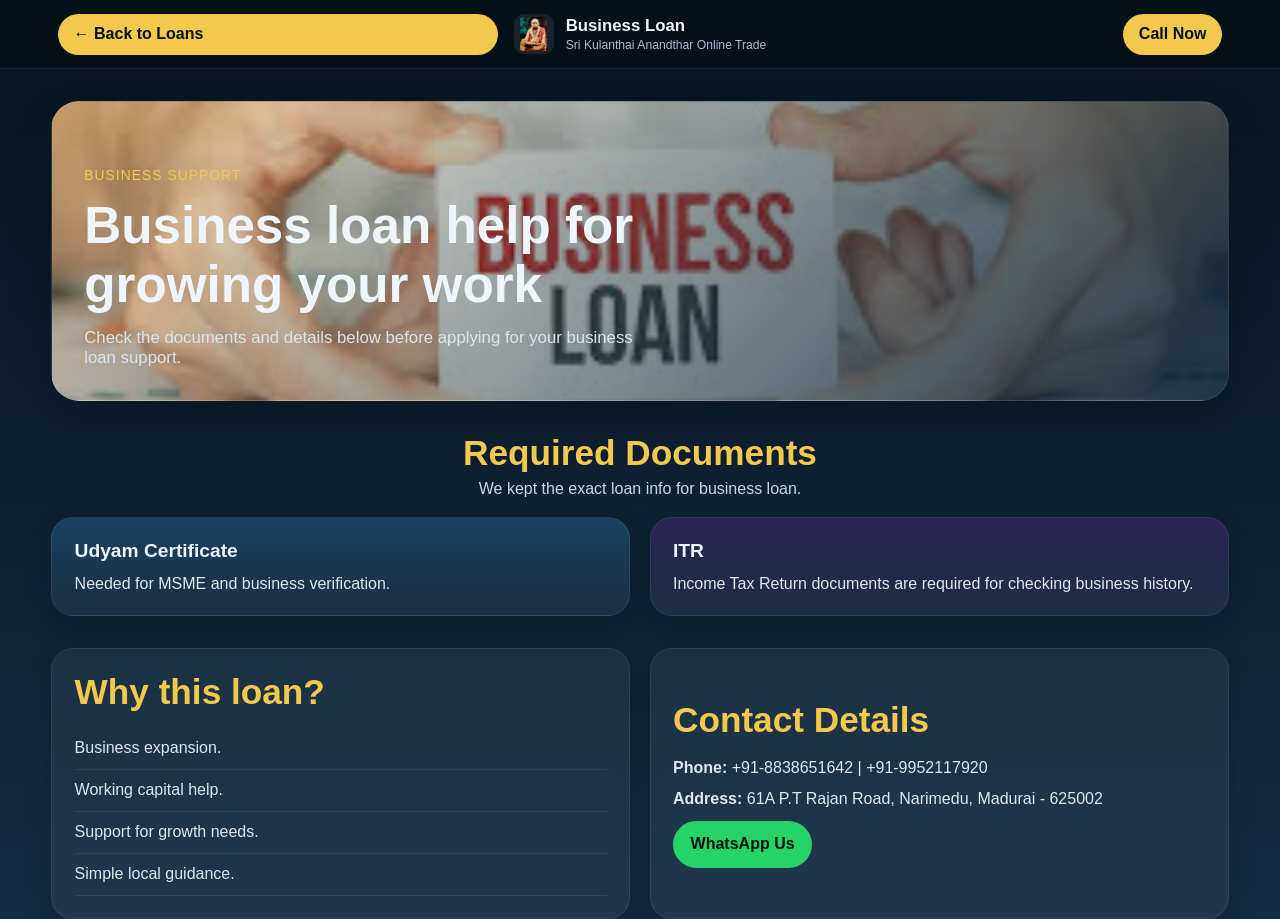
<file: business-loan.html>
<!DOCTYPE html>
<html lang="en">
<head>
  <meta charset="UTF-8" />
  <meta name="viewport" content="width=device-width, initial-scale=1.0" />
  <title>Business Loan - Sri Kulanthai Anandthar Online Trade</title>
  <link rel="stylesheet" href="business-loan.css" />
</head>
<body>
  <header class="page-header">
    <a class="home-link" href="loans.html">← Back to Loans</a>
    <div class="header-title">
      <img src="kulandai_ananda0.png" alt="Logo" class="page-logo" />
      <div>
        <h1>Business Loan</h1>
        <p>Sri Kulanthai Anandthar Online Trade</p>
      </div>
    </div>
    <a class="call-link" href="tel:+918838651642">Call Now</a>
  </header>

  <main>
    <section class="hero-section">
      <div class="hero-content">
        <span class="tag">Business support</span>
        <h2>Business loan help for growing your work</h2>
        <p>Check the documents and details below before applying for your business loan support.</p>
      </div>
    </section>

    <section class="doc-section">
      <div class="section-title">
        <h2>Required Documents</h2>
        <p>We kept the exact loan info for business loan.</p>
      </div>

      <div class="doc-grid">
        <article class="doc-card primary-card">
          <h3>Udyam Certificate</h3>
          <p>Needed for MSME and business verification.</p>
        </article>

        <article class="doc-card secondary-card">
          <h3>ITR</h3>
          <p>Income Tax Return documents are required for checking business history.</p>
        </article>
      </div>
    </section>

    <section class="benefit-section">
      <div class="benefit-box">
        <h2>Why this loan?</h2>
        <ul>
          <li>Business expansion.</li>
          <li>Working capital help.</li>
          <li>Support for growth needs.</li>
          <li>Simple local guidance.</li>
        </ul>
      </div>
      <div class="benefit-box contact-box">
        <h2>Contact Details</h2>
        <p><strong>Phone:</strong> +91-8838651642 | +91-9952117920</p>
        <p><strong>Address:</strong> 61A P.T Rajan Road, Narimedu, Madurai - 625002</p>
        <a class="whatsapp-btn" href="https://wa.me/919952117920?text=Hi%20I%20want%20business%20loan%20details" target="_blank" rel="noopener">WhatsApp Us</a>
      </div>
    </section>
  </main>
</body>
</html>
</file>
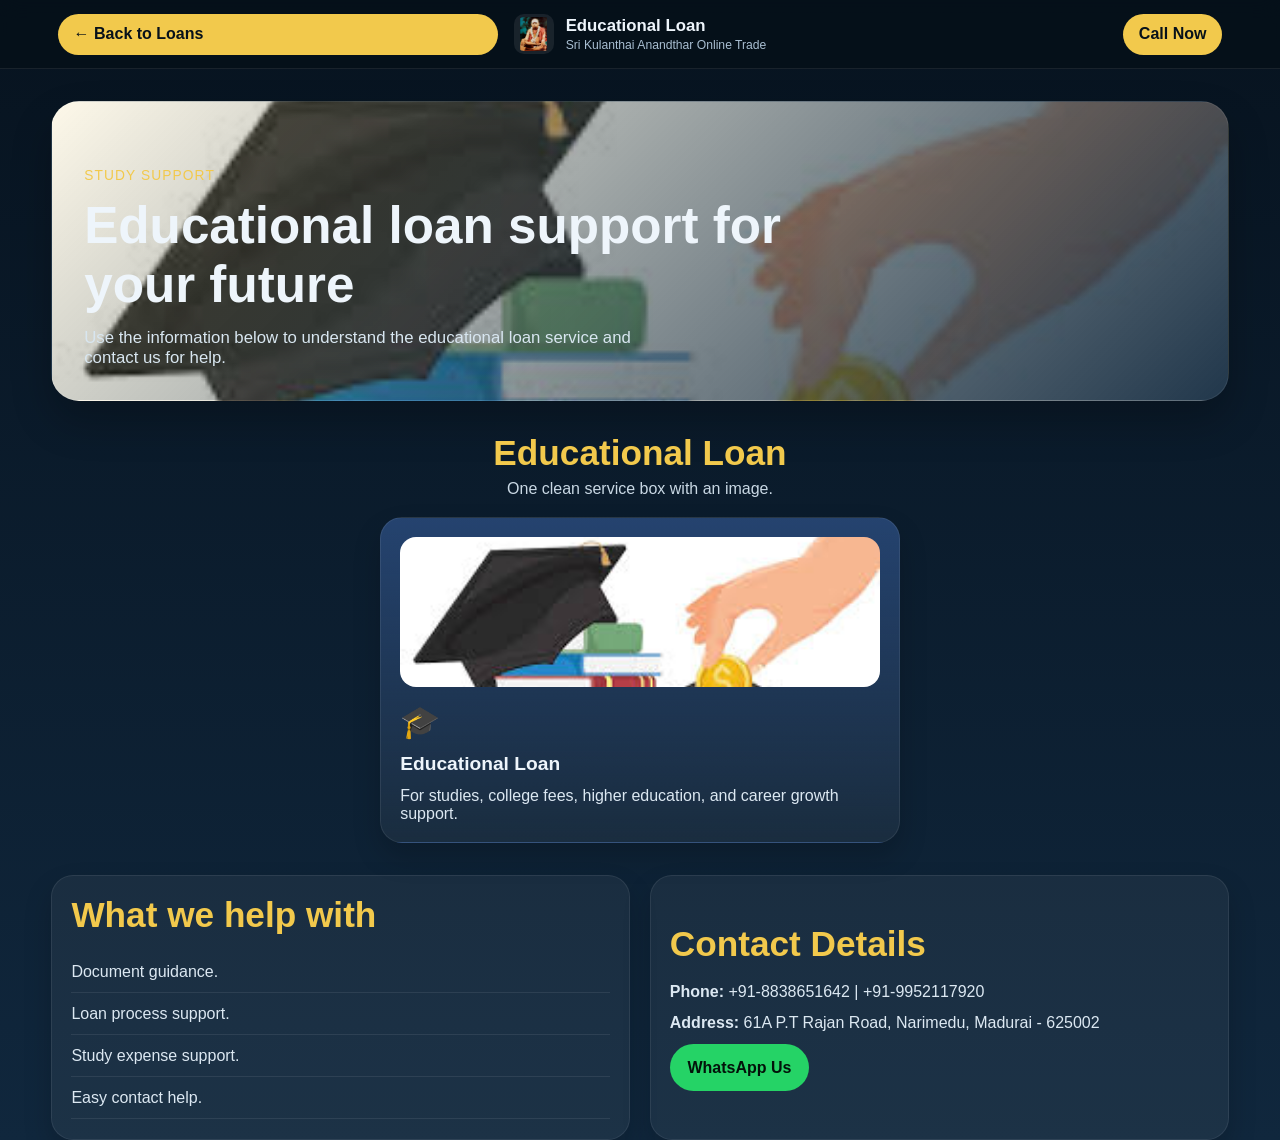
<file: educational-loan.html>
<!DOCTYPE html>
<html lang="en">
<head>
  <meta charset="UTF-8" />
  <meta name="viewport" content="width=device-width, initial-scale=1.0" />
  <title>Educational Loan - Sri Kulanthai Anandthar Online Trade</title>
  <link rel="stylesheet" href="educational-loan.css" />
</head>
<body>
  <header class="page-header">
    <a class="home-link" href="loans.html">← Back to Loans</a>
    <div class="header-title">
      <img src="kulandai_ananda0.png" alt="Logo" class="page-logo" />
      <div>
        <h1>Educational Loan</h1>
        <p>Sri Kulanthai Anandthar Online Trade</p>
      </div>
    </div>
    <a class="call-link" href="tel:+918838651642">Call Now</a>
  </header>

  <main>
    <section class="hero-section">
      <div class="hero-content">
        <span class="tag">Study support</span>
        <h2>Educational loan support for your future</h2>
        <p>Use the information below to understand the educational loan service and contact us for help.</p>
      </div>
    </section>

    <section class="service-section">
      <div class="section-title">
        <h2>Educational Loan</h2>
        <p>One clean service box with an image.</p>
      </div>

      <div class="service-grid single-grid">
        <article class="service-card edu-card">
          <div class="tile-image"><img src="educational-loan.jpg" alt="Educational Loan"></div>
          <div class="icon">🎓</div>
          <h3>Educational Loan</h3>
          <p>For studies, college fees, higher education, and career growth support.</p>
        </article>
      </div>
    </section>

    <section class="info-section">
      <div class="info-box">
        <h2>What we help with</h2>
        <ul>
          <li>Document guidance.</li>
          <li>Loan process support.</li>
          <li>Study expense support.</li>
          <li>Easy contact help.</li>
        </ul>
      </div>

      <div class="info-box contact-box">
        <h2>Contact Details</h2>
        <p><strong>Phone:</strong> +91-8838651642 | +91-9952117920</p>
        <p><strong>Address:</strong> 61A P.T Rajan Road, Narimedu, Madurai - 625002</p>
        <a class="whatsapp-btn" href="https://wa.me/919952117920?text=Hi%20I%20want%20educational%20loan%20details" target="_blank" rel="noopener">WhatsApp Us</a>
      </div>
    </section>
  </main>
</body>
</html>
</file>
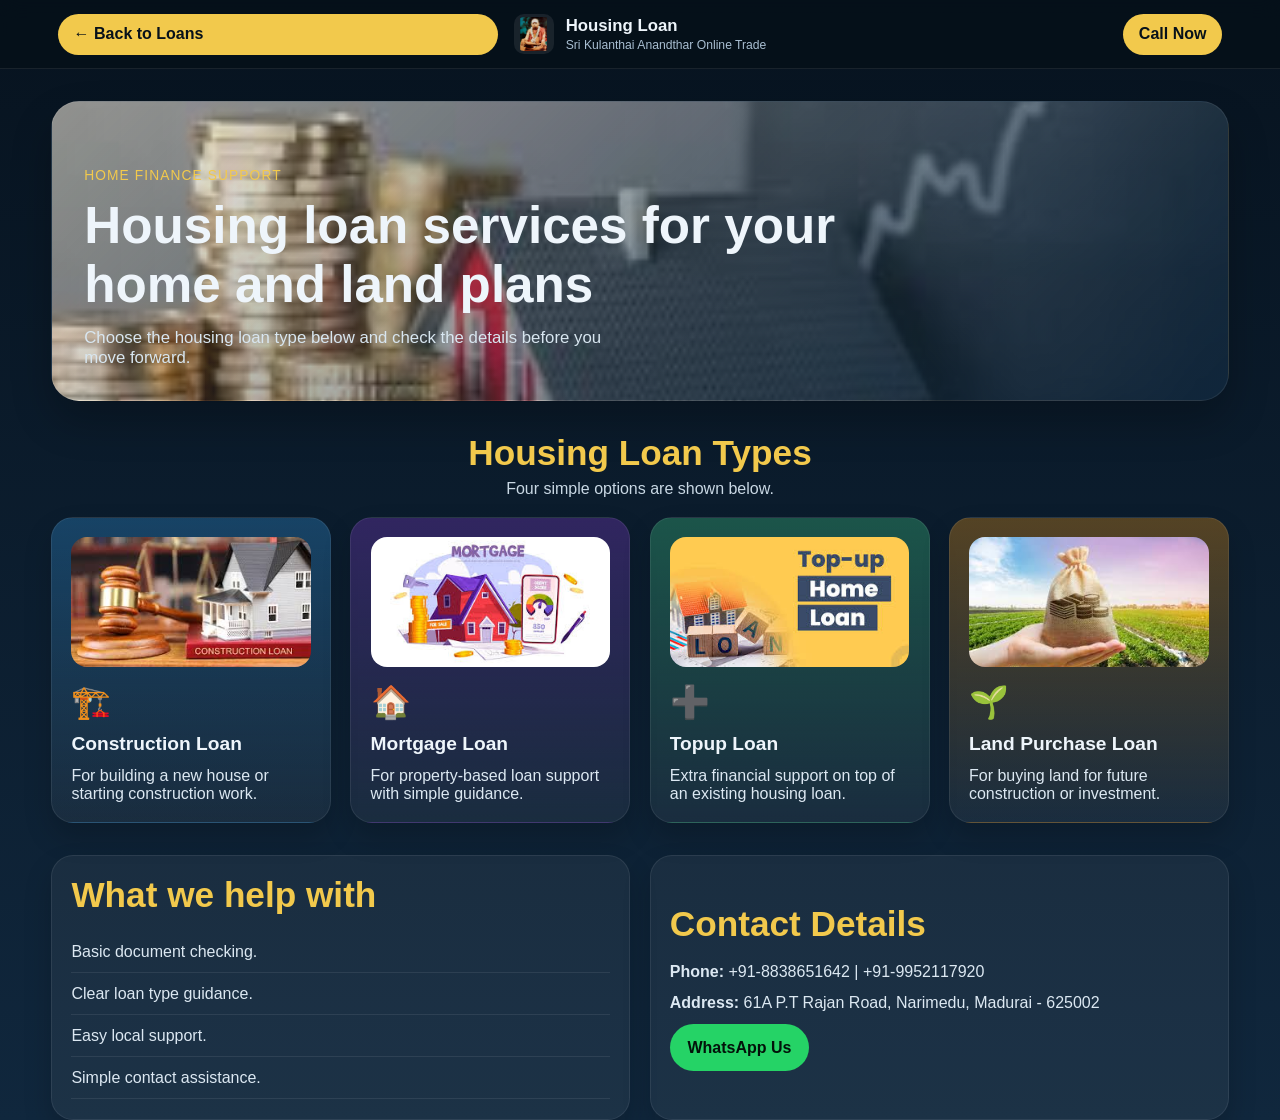
<file: housing-loan.html>
<!DOCTYPE html>
<html lang="en">
<head>
  <meta charset="UTF-8" />
  <meta name="viewport" content="width=device-width, initial-scale=1.0" />
  <title>Housing Loan - Sri Kulanthai Anandthar Online Trade</title>
  <link rel="stylesheet" href="housing-loan.css" />
</head>
<body>
  <header class="page-header">
    <a class="home-link" href="loans.html">← Back to Loans</a>
    <div class="header-title">
      <img src="kulandai_ananda0.png" alt="Logo" class="page-logo" />
      <div>
        <h1>Housing Loan</h1>
        <p>Sri Kulanthai Anandthar Online Trade</p>
      </div>
    </div>
    <a class="call-link" href="tel:+918838651642">Call Now</a>
  </header>

  <main>
    <section class="hero-section">
      <div class="hero-content">
        <span class="tag">Home finance support</span>
        <h2>Housing loan services for your home and land plans</h2>
        <p>Choose the housing loan type below and check the details before you move forward.</p>
      </div>
    </section>

    <section class="service-section">
      <div class="section-title">
        <h2>Housing Loan Types</h2>
        <p>Four simple options are shown below.</p>
      </div>

      <div class="service-grid">
        <article class="service-card construction-card">
          <div class="tile-image"><img src="construction.jpg" alt="Construction Loan"></div>
          <div class="icon">🏗️</div>
          <h3>Construction Loan</h3>
          <p>For building a new house or starting construction work.</p>
        </article>

        <article class="service-card mortgage-card">
          <div class="tile-image"><img src="mortgage.jpg" alt="Mortgage Loan"></div>
          <div class="icon">🏠</div>
          <h3>Mortgage Loan</h3>
          <p>For property-based loan support with simple guidance.</p>
        </article>

        <article class="service-card topup-card">
          <div class="tile-image"><img src="topup.jpg" alt="Topup Loan"></div>
          <div class="icon">➕</div>
          <h3>Topup Loan</h3>
          <p>Extra financial support on top of an existing housing loan.</p>
        </article>

        <article class="service-card land-card">
          <div class="tile-image"><img src="land-purchase.jpg" alt="Land Purchase Loan"></div>
          <div class="icon">🌱</div>
          <h3>Land Purchase Loan</h3>
          <p>For buying land for future construction or investment.</p>
        </article>
      </div>
    </section>

    <section class="info-section">
      <div class="info-box">
        <h2>What we help with</h2>
        <ul>
          <li>Basic document checking.</li>
          <li>Clear loan type guidance.</li>
          <li>Easy local support.</li>
          <li>Simple contact assistance.</li>
        </ul>
      </div>

      <div class="info-box contact-box">
        <h2>Contact Details</h2>
        <p><strong>Phone:</strong> +91-8838651642 | +91-9952117920</p>
        <p><strong>Address:</strong> 61A P.T Rajan Road, Narimedu, Madurai - 625002</p>
        <a class="whatsapp-btn" href="https://wa.me/919952117920?text=Hi%20I%20want%20housing%20loan%20details" target="_blank" rel="noopener">WhatsApp Us</a>
      </div>
    </section>
  </main>
</body>
</html>
</file>
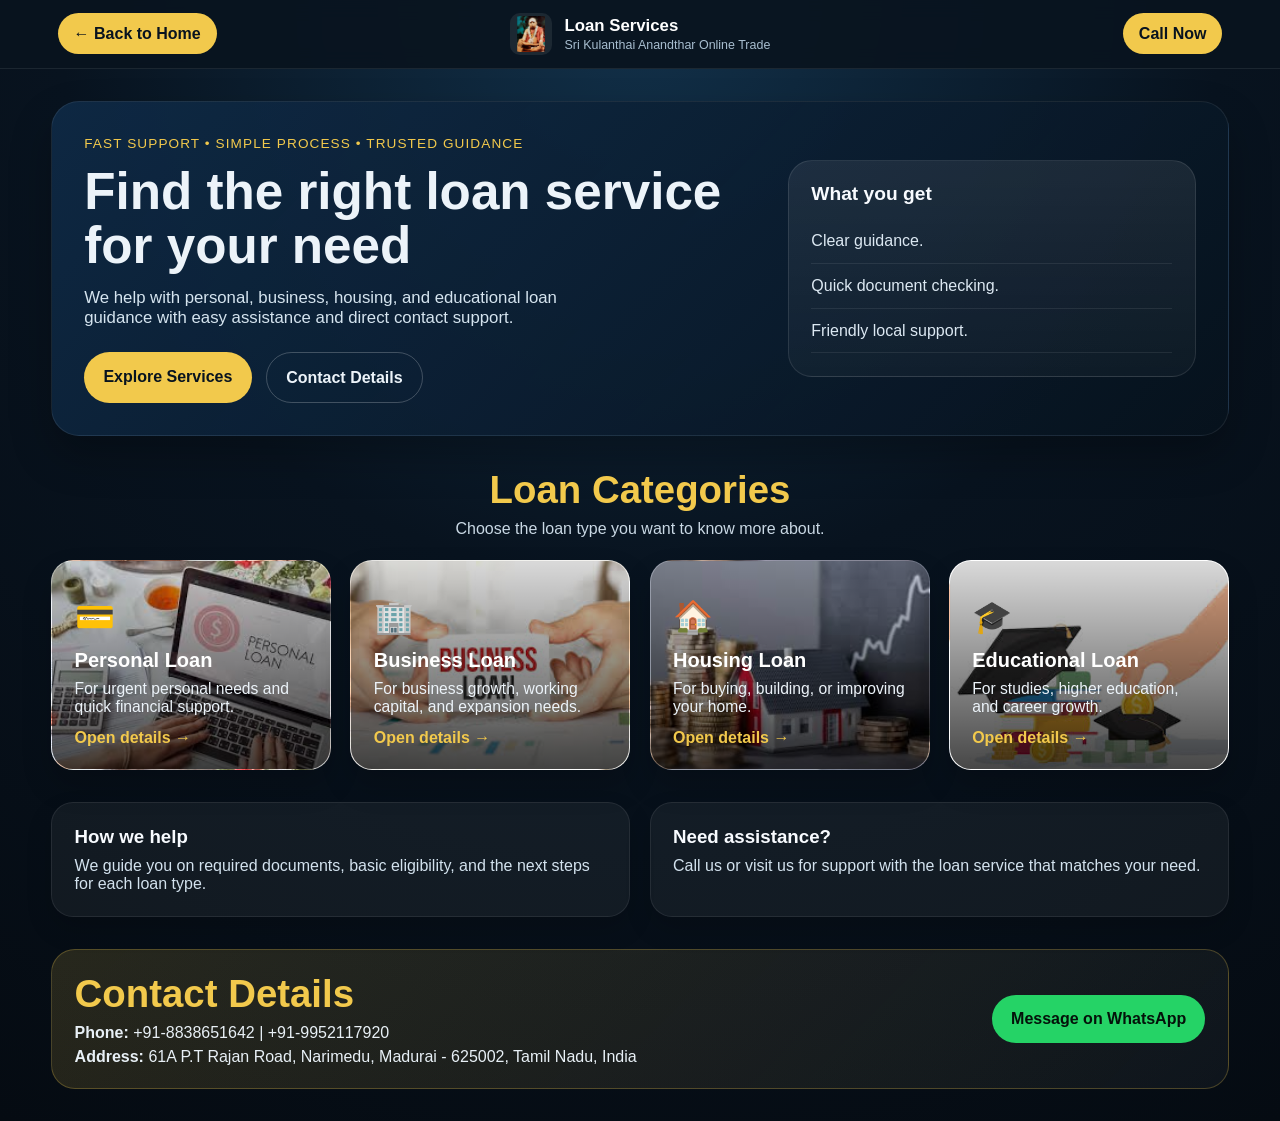
<file: loans.html>
<!DOCTYPE html>
<html lang="en">
<head>
  <meta charset="UTF-8" />
  <meta name="viewport" content="width=device-width, initial-scale=1.0" />
  <title>Loan Services - Sri Kulanthai Anandthar Online Trade</title>
  <link rel="stylesheet" href="loans.css" />
</head>
<body>
  <header class="loan-topbar">
    <a class="back-link" href="index.html">← Back to Home</a>
    <div class="brand-block">
      <img src="kulandai_ananda0.png" alt="Logo" class="brand-logo" />
      <div>
        <h1>Loan Services</h1>
        <p>Sri Kulanthai Anandthar Online Trade</p>
      </div>
    </div>
    <a class="call-btn" href="tel:+918838651642">Call Now</a>
  </header>

  <main>
    <section class="hero-panel">
      <div class="hero-text">
        <span class="eyebrow">Fast support • Simple process • Trusted guidance</span>
        <h2>Find the right loan service for your need</h2>
        <p>We help with personal, business, housing, and educational loan guidance with easy assistance and direct contact support.</p>
        <div class="hero-actions">
          <a href="#services" class="primary-action">Explore Services</a>
          <a href="#contact" class="secondary-action">Contact Details</a>
        </div>
      </div>
      <div class="hero-card">
        <h3>What you get</h3>
        <ul>
          <li>Clear guidance.</li>
          <li>Quick document checking.</li>
          <li>Friendly local support.</li>
        </ul>
      </div>
    </section>

    <section id="services" class="services-wrap">
      <div class="section-head">
        <h2>Loan Categories</h2>
        <p>Choose the loan type you want to know more about.</p>
      </div>

      <div class="loan-grid">
        <a href="personal-loan.html" class="loan-tile personal">
          <div class="tile-icon">💳</div>
          <h3>Personal Loan</h3>
          <p>For urgent personal needs and quick financial support.</p>
          <span>Open details →</span>
        </a>

        <a href="business-loan.html" class="loan-tile business">
          <div class="tile-icon">🏢</div>
          <h3>Business Loan</h3>
          <p>For business growth, working capital, and expansion needs.</p>
          <span>Open details →</span>
        </a>

        <a href="housing-loan.html" class="loan-tile housing">
          <div class="tile-icon">🏠</div>
          <h3>Housing Loan</h3>
          <p>For buying, building, or improving your home.</p>
          <span>Open details →</span>
        </a>

        <a href="educational-loan.html" class="loan-tile education">
          <div class="tile-icon">🎓</div>
          <h3>Educational Loan</h3>
          <p>For studies, higher education, and career growth.</p>
          <span>Open details →</span>
        </a>
      </div>
    </section>

    <section class="info-panel">
      <div class="info-box">
        <h3>How we help</h3>
        <p>We guide you on required documents, basic eligibility, and the next steps for each loan type.</p>
      </div>
      <div class="info-box">
        <h3>Need assistance?</h3>
        <p>Call us or visit us for support with the loan service that matches your need.</p>
      </div>
    </section>

    <section id="contact" class="contact-panel">
      <div>
        <h2>Contact Details</h2>
        <p><strong>Phone:</strong> +91-8838651642 | +91-9952117920</p>
        <p><strong>Address:</strong> 61A P.T Rajan Road, Narimedu, Madurai - 625002, Tamil Nadu, India</p>
      </div>
      <a class="whatsapp-btn" href="https://wa.me/919952117920?text=Hi%20I%20want%20loan%20services%20details" target="_blank" rel="noopener">Message on WhatsApp</a>
    </section>
  </main>
</body>
</html>
</file>
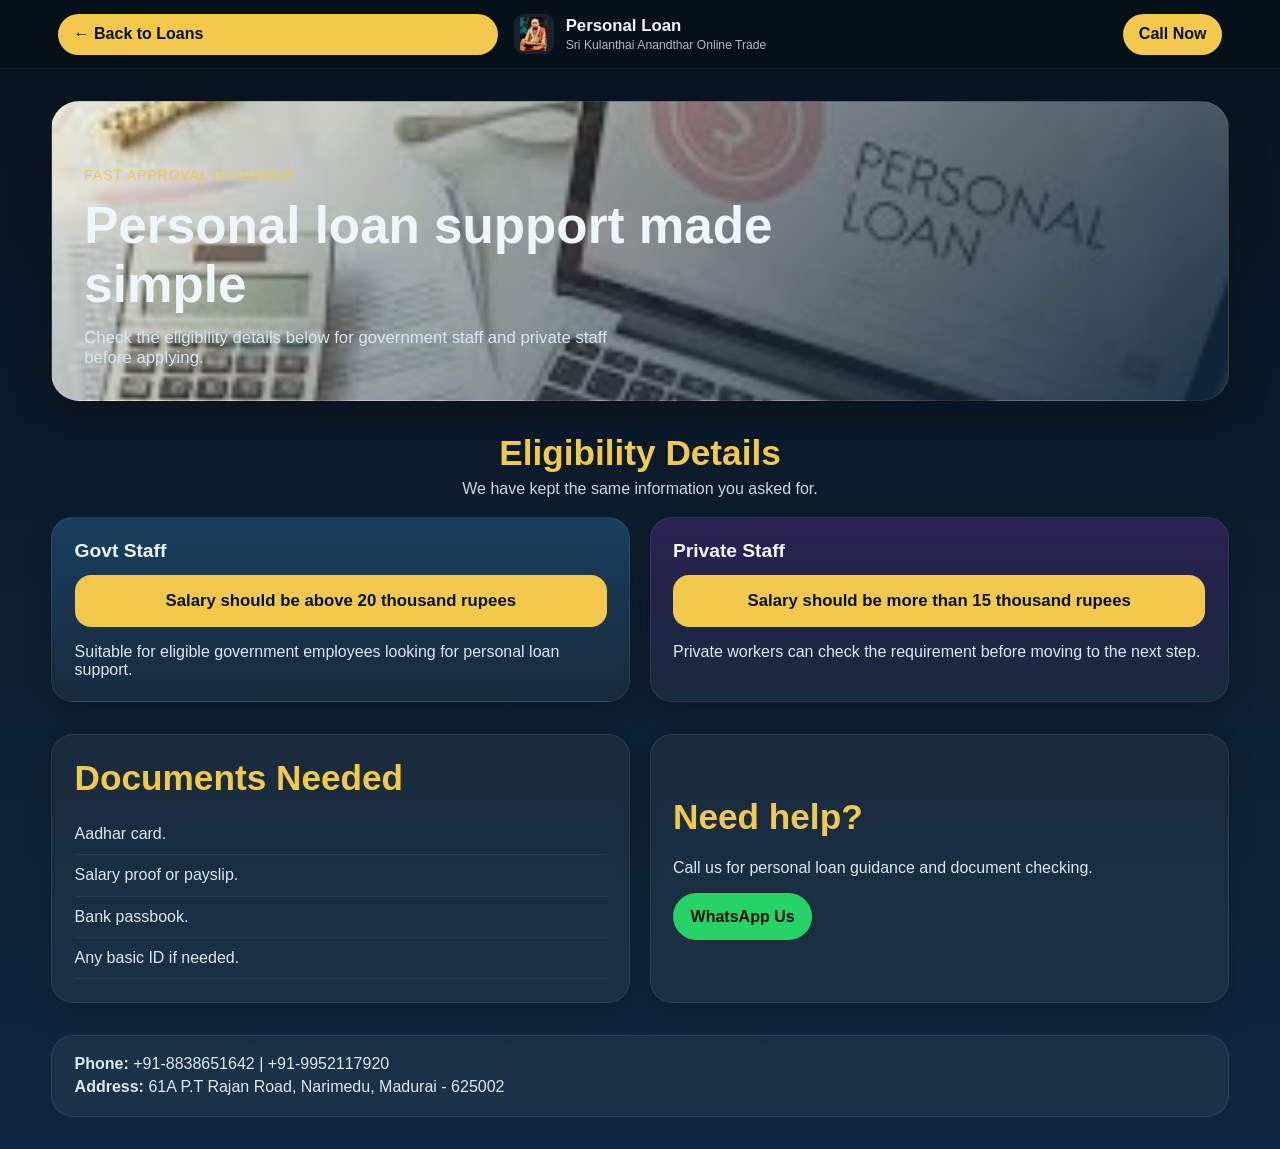
<file: personal-loan.html>
<!DOCTYPE html>
<html lang="en">
<head>
  <meta charset="UTF-8" />
  <meta name="viewport" content="width=device-width, initial-scale=1.0" />
  <title>Personal Loan - Sri Kulanthai Anandthar Online Trade</title>
  <link rel="stylesheet" href="personal-loan.css" />
</head>
<body>
  <header class="page-header">
    <a class="home-link" href="loans.html">← Back to Loans</a>
    <div class="header-title">
      <img src="kulandai_ananda0.png" alt="Logo" class="page-logo" />
      <div>
        <h1>Personal Loan</h1>
        <p>Sri Kulanthai Anandthar Online Trade</p>
      </div>
    </div>
    <a class="call-link" href="tel:+918838651642">Call Now</a>
  </header>

  <main>
    <section class="hero-section">
      <div class="hero-content">
        <span class="tag">Fast approval guidance</span>
        <h2>Personal loan support made simple</h2>
        <p>Check the eligibility details below for government staff and private staff before applying.</p>
      </div>
    </section>

    <section class="salary-section">
      <div class="section-title">
        <h2>Eligibility Details</h2>
        <p>We have kept the same information you asked for.</p>
      </div>

      <div class="salary-grid">
        <article class="salary-card govt-card">
          <h3>Govt Staff</h3>
          <div class="salary-rule">Salary should be above 20 thousand rupees</div>
          <p>Suitable for eligible government employees looking for personal loan support.</p>
        </article>

        <article class="salary-card private-card">
          <h3>Private Staff</h3>
          <div class="salary-rule">Salary should be more than 15 thousand rupees</div>
          <p>Private workers can check the requirement before moving to the next step.</p>
        </article>
      </div>
    </section>

    <section class="doc-section">
      <div class="doc-box">
        <h2>Documents Needed</h2>
        <ul>
          <li>Aadhar card.</li>
          <li>Salary proof or payslip.</li>
          <li>Bank passbook.</li>
          <li>Any basic ID if needed.</li>
        </ul>
      </div>
      <div class="doc-box accent-box">
        <h2>Need help?</h2>
        <p>Call us for personal loan guidance and document checking.</p>
        <a class="whatsapp-btn" href="https://wa.me/919952117920?text=Hi%20I%20want%20personal%20loan%20details" target="_blank" rel="noopener">WhatsApp Us</a>
      </div>
    </section>

    <section class="contact-strip">
      <p><strong>Phone:</strong> +91-8838651642 | +91-9952117920</p>
      <p><strong>Address:</strong> 61A P.T Rajan Road, Narimedu, Madurai - 625002</p>
    </section>
  </main>
</body>
</html>
</file>
<file: business-loan.css>
* {
  box-sizing: border-box;
  margin: 0;
  padding: 0;
}

body {
  font-family: Arial, Helvetica, sans-serif;
  background: linear-gradient(180deg, #07131f 0%, #132d45 100%);
  color: #eef5fb;
  min-height: 100vh;
}

a {
  text-decoration: none;
}

.page-header {
  position: sticky;
  top: 0;
  z-index: 1000;
  display: grid;
  grid-template-columns: 1fr auto 1fr;
  align-items: center;
  gap: 1rem;
  padding: 0.85rem 4.5%;
  background: rgba(6, 16, 26, 0.95);
  border-bottom: 1px solid rgba(255,255,255,0.08);
  backdrop-filter: blur(10px);
}

.home-link,
.call-link {
  display: inline-block;
  padding: 0.72rem 1rem;
  border-radius: 999px;
  background: #f2c94c;
  color: #07111a;
  font-weight: 700;
  transition: 0.25s ease;
}

.call-link {
  justify-self: end;
}

.home-link:hover,
.call-link:hover,
.whatsapp-btn:hover {
  transform: translateY(-3px);
}

.header-title {
  display: flex;
  align-items: center;
  gap: 0.75rem;
  justify-self: center;
}

.page-logo {
  width: 40px;
  height: 40px;
  object-fit: contain;
  border-radius: 10px;
  background: rgba(255,255,255,0.08);
  padding: 3px;
}

.header-title h1 {
  font-size: 1.05rem;
  margin-bottom: 0.1rem;
}

.header-title p {
  color: #a9bfd2;
  font-size: 0.76rem;
}

.hero-section {
  width: min(1200px, 92%);
  margin: 2rem auto 0;
  min-height: 300px;
  border-radius: 28px;
  background: linear-gradient(135deg, rgba(242,201,76,0.12), rgba(14,38,60,0.92)), url('business-loan.jpg') center/cover no-repeat;
  display: flex;
  align-items: end;
  padding: 2rem;
  border: 1px solid rgba(255,255,255,0.08);
  box-shadow: 0 20px 40px rgba(0,0,0,0.24);
}

.hero-content {
  max-width: 760px;
}

.tag {
  display: inline-block;
  margin-bottom: 0.8rem;
  color: #f2c94c;
  font-size: 0.86rem;
  letter-spacing: 0.08em;
  text-transform: uppercase;
}

.hero-content h2 {
  font-size: clamp(2rem, 4vw, 3.4rem);
  margin-bottom: 0.9rem;
}

.hero-content p {
  color: #d8e6f0;
  font-size: 1.05rem;
  max-width: 60ch;
}

.doc-section,
.benefit-section {
  width: min(1200px, 92%);
  margin: 2rem auto 0;
}

.section-title {
  text-align: center;
  margin-bottom: 1.2rem;
}

.section-title h2,
.benefit-box h2 {
  color: #f2c94c;
  font-size: clamp(1.6rem, 3vw, 2.2rem);
  margin-bottom: 0.4rem;
}

.section-title p {
  color: #c9d8e4;
}

.doc-grid,
.benefit-section {
  display: grid;
  grid-template-columns: repeat(auto-fit, minmax(280px, 1fr));
  gap: 1.2rem;
}

.doc-card,
.benefit-box {
  background: rgba(255,255,255,0.05);
  border: 1px solid rgba(255,255,255,0.08);
  border-radius: 22px;
  padding: 1.4rem;
  box-shadow: 0 14px 28px rgba(0,0,0,0.18);
}

.doc-card h3 {
  font-size: 1.2rem;
  margin-bottom: 0.8rem;
}

.doc-card p,
.benefit-box li,
.benefit-box p {
  color: #dce8f2;
}

.primary-card {
  background: linear-gradient(180deg, rgba(32,83,123,0.65), rgba(255,255,255,0.05));
}

.secondary-card {
  background: linear-gradient(180deg, rgba(64,36,108,0.6), rgba(255,255,255,0.05));
}

.benefit-box ul {
  list-style: none;
  margin-top: 1rem;
}

.benefit-box li {
  padding: 0.72rem 0;
  border-bottom: 1px solid rgba(255,255,255,0.08);
}

.contact-box {
  display: flex;
  flex-direction: column;
  gap: 0.8rem;
  justify-content: center;
}

.whatsapp-btn {
  display: inline-block;
  width: fit-content;
  background: #25D366;
  color: #03120a;
  padding: 0.9rem 1.1rem;
  border-radius: 999px;
  font-weight: 700;
  transition: 0.25s ease;
}

@media (max-width: 768px) {
  .page-header {
    grid-template-columns: 1fr;
    justify-items: center;
    gap: 0.6rem;
    padding: 0.7rem 4%;
  }

  .home-link,
  .call-link {
    justify-self: center;
    padding: 0.62rem 0.9rem;
  }

  .page-logo {
    width: 34px;
    height: 34px;
  }

  .header-title h1 {
    font-size: 0.96rem;
  }

  .header-title p {
    font-size: 0.68rem;
  }

  .hero-section {
    padding: 1.2rem;
    min-height: 260px;
  }
}
</file>
<file: educational-loan.css>
* {
  box-sizing: border-box;
  margin: 0;
  padding: 0;
}

body {
  font-family: Arial, Helvetica, sans-serif;
  background: linear-gradient(180deg, #07131f 0%, #10273d 100%);
  color: #eef5fb;
  min-height: 100vh;
}

a {
  text-decoration: none;
}

img {
  max-width: 100%;
  display: block;
}

.page-header {
  position: sticky;
  top: 0;
  z-index: 1000;
  display: grid;
  grid-template-columns: 1fr auto 1fr;
  align-items: center;
  gap: 1rem;
  padding: 0.85rem 4.5%;
  background: rgba(6, 16, 26, 0.95);
  border-bottom: 1px solid rgba(255,255,255,0.08);
  backdrop-filter: blur(10px);
}

.home-link,
.call-link {
  display: inline-block;
  padding: 0.72rem 1rem;
  border-radius: 999px;
  background: #f2c94c;
  color: #07111a;
  font-weight: 700;
  transition: 0.25s ease;
}

.call-link {
  justify-self: end;
}

.home-link:hover,
.call-link:hover,
.whatsapp-btn:hover {
  transform: translateY(-3px);
}

.header-title {
  display: flex;
  align-items: center;
  gap: 0.75rem;
  justify-self: center;
}

.page-logo {
  width: 40px;
  height: 40px;
  object-fit: contain;
  border-radius: 10px;
  background: rgba(255,255,255,0.08);
  padding: 3px;
}

.header-title h1 {
  font-size: 1.05rem;
  margin-bottom: 0.1rem;
}

.header-title p {
  color: #a9bfd2;
  font-size: 0.76rem;
}

.hero-section {
  width: min(1200px, 92%);
  margin: 2rem auto 0;
  min-height: 300px;
  border-radius: 28px;
  background: linear-gradient(135deg, rgba(242,201,76,0.12), rgba(14,38,60,0.92)), url('educational-loan.jpg') center/cover no-repeat;
  display: flex;
  align-items: end;
  padding: 2rem;
  border: 1px solid rgba(255,255,255,0.08);
  box-shadow: 0 20px 40px rgba(0,0,0,0.24);
}

.hero-content {
  max-width: 760px;
}

.tag {
  display: inline-block;
  margin-bottom: 0.8rem;
  color: #f2c94c;
  font-size: 0.86rem;
  letter-spacing: 0.08em;
  text-transform: uppercase;
}

.hero-content h2 {
  font-size: clamp(2rem, 4vw, 3.4rem);
  margin-bottom: 0.9rem;
}

.hero-content p {
  color: #d8e6f0;
  font-size: 1.05rem;
  max-width: 60ch;
}

.service-section,
.info-section {
  width: min(1200px, 92%);
  margin: 2rem auto 0;
}

.section-title {
  text-align: center;
  margin-bottom: 1.2rem;
}

.section-title h2,
.info-box h2 {
  color: #f2c94c;
  font-size: clamp(1.6rem, 3vw, 2.2rem);
  margin-bottom: 0.4rem;
}

.section-title p {
  color: #c9d8e4;
}

.single-grid {
  display: grid;
  grid-template-columns: 1fr;
}

.service-card,
.info-box {
  background: rgba(255,255,255,0.05);
  border: 1px solid rgba(255,255,255,0.08);
  border-radius: 22px;
  padding: 1.2rem;
  box-shadow: 0 14px 28px rgba(0,0,0,0.18);
}

.service-card {
  max-width: 520px;
  width: 100%;
  margin: 0 auto;
  min-height: 280px;
  display: flex;
  flex-direction: column;
  justify-content: flex-end;
  overflow: hidden;
}

.tile-image {
  width: 100%;
  height: 150px;
  border-radius: 16px;
  overflow: hidden;
  margin-bottom: 1rem;
}

.tile-image img {
  width: 100%;
  height: 100%;
  object-fit: cover;
}

.icon {
  font-size: 2rem;
  margin-bottom: 0.75rem;
}

.service-card h3 {
  font-size: 1.2rem;
  margin-bottom: 0.75rem;
}

.service-card p,
.info-box li,
.info-box p {
  color: #dce8f2;
}

.edu-card {
  background: linear-gradient(180deg, rgba(48,84,140,0.7), rgba(255,255,255,0.05));
}

.info-section {
  display: grid;
  grid-template-columns: repeat(auto-fit, minmax(280px, 1fr));
  gap: 1.2rem;
}

.info-box ul {
  list-style: none;
  margin-top: 1rem;
}

.info-box li {
  padding: 0.72rem 0;
  border-bottom: 1px solid rgba(255,255,255,0.08);
}

.contact-box {
  display: flex;
  flex-direction: column;
  gap: 0.8rem;
  justify-content: center;
}

.whatsapp-btn {
  display: inline-block;
  width: fit-content;
  background: #25D366;
  color: #03120a;
  padding: 0.9rem 1.1rem;
  border-radius: 999px;
  font-weight: 700;
  transition: 0.25s ease;
}

@media (max-width: 768px) {
  .page-header {
    grid-template-columns: 1fr;
    justify-items: center;
    gap: 0.6rem;
    padding: 0.7rem 4%;
  }

  .home-link,
  .call-link {
    justify-self: center;
    padding: 0.62rem 0.9rem;
  }

  .page-logo {
    width: 34px;
    height: 34px;
  }

  .header-title h1 {
    font-size: 0.96rem;
  }

  .header-title p {
    font-size: 0.68rem;
  }

  .hero-section {
    padding: 1.2rem;
    min-height: 260px;
  }
}
</file>
<file: housing-loan.css>
* {
  box-sizing: border-box;
  margin: 0;
  padding: 0;
}

body {
  font-family: Arial, Helvetica, sans-serif;
  background: linear-gradient(180deg, #07131f 0%, #10273d 100%);
  color: #eef5fb;
  min-height: 100vh;
}

a {
  text-decoration: none;
}

img {
  max-width: 100%;
  display: block;
}

.page-header {
  position: sticky;
  top: 0;
  z-index: 1000;
  display: grid;
  grid-template-columns: 1fr auto 1fr;
  align-items: center;
  gap: 1rem;
  padding: 0.85rem 4.5%;
  background: rgba(6, 16, 26, 0.95);
  border-bottom: 1px solid rgba(255,255,255,0.08);
  backdrop-filter: blur(10px);
}

.home-link,
.call-link {
  display: inline-block;
  padding: 0.72rem 1rem;
  border-radius: 999px;
  background: #f2c94c;
  color: #07111a;
  font-weight: 700;
  transition: 0.25s ease;
}

.call-link {
  justify-self: end;
}

.home-link:hover,
.call-link:hover,
.whatsapp-btn:hover {
  transform: translateY(-3px);
}

.header-title {
  display: flex;
  align-items: center;
  gap: 0.75rem;
  justify-self: center;
}

.page-logo {
  width: 40px;
  height: 40px;
  object-fit: contain;
  border-radius: 10px;
  background: rgba(255,255,255,0.08);
  padding: 3px;
}

.header-title h1 {
  font-size: 1.05rem;
  margin-bottom: 0.1rem;
}

.header-title p {
  color: #a9bfd2;
  font-size: 0.76rem;
}

.hero-section {
  width: min(1200px, 92%);
  margin: 2rem auto 0;
  min-height: 300px;
  border-radius: 28px;
  background: linear-gradient(135deg, rgba(242,201,76,0.12), rgba(14,38,60,0.92)), url('housing-loan.jpg') center/cover no-repeat;
  display: flex;
  align-items: end;
  padding: 2rem;
  border: 1px solid rgba(255,255,255,0.08);
  box-shadow: 0 20px 40px rgba(0,0,0,0.24);
}

.hero-content {
  max-width: 760px;
}

.tag {
  display: inline-block;
  margin-bottom: 0.8rem;
  color: #f2c94c;
  font-size: 0.86rem;
  letter-spacing: 0.08em;
  text-transform: uppercase;
}

.hero-content h2 {
  font-size: clamp(2rem, 4vw, 3.4rem);
  margin-bottom: 0.9rem;
}

.hero-content p {
  color: #d8e6f0;
  font-size: 1.05rem;
  max-width: 60ch;
}

.service-section,
.info-section {
  width: min(1200px, 92%);
  margin: 2rem auto 0;
}

.section-title {
  text-align: center;
  margin-bottom: 1.2rem;
}

.section-title h2,
.info-box h2 {
  color: #f2c94c;
  font-size: clamp(1.6rem, 3vw, 2.2rem);
  margin-bottom: 0.4rem;
}

.section-title p {
  color: #c9d8e4;
}

.service-grid,
.info-section {
  display: grid;
  grid-template-columns: repeat(auto-fit, minmax(240px, 1fr));
  gap: 1.2rem;
}

.service-card,
.info-box {
  background: rgba(255,255,255,0.05);
  border: 1px solid rgba(255,255,255,0.08);
  border-radius: 22px;
  padding: 1.2rem;
  box-shadow: 0 14px 28px rgba(0,0,0,0.18);
}

.service-card {
  min-height: 280px;
  display: flex;
  flex-direction: column;
  justify-content: flex-end;
  overflow: hidden;
}

.tile-image {
  width: 100%;
  height: 130px;
  border-radius: 16px;
  overflow: hidden;
  margin-bottom: 1rem;
}

.tile-image img {
  width: 100%;
  height: 100%;
  object-fit: cover;
}

.icon {
  font-size: 2rem;
  margin-bottom: 0.75rem;
}

.service-card h3 {
  font-size: 1.2rem;
  margin-bottom: 0.75rem;
}

.service-card p,
.info-box li,
.info-box p {
  color: #dce8f2;
}

.construction-card {
  background: linear-gradient(180deg, rgba(30,88,132,0.65), rgba(255,255,255,0.05));
}

.mortgage-card {
  background: linear-gradient(180deg, rgba(72,44,128,0.62), rgba(255,255,255,0.05));
}

.topup-card {
  background: linear-gradient(180deg, rgba(38,120,92,0.62), rgba(255,255,255,0.05));
}

.land-card {
  background: linear-gradient(180deg, rgba(124,88,32,0.65), rgba(255,255,255,0.05));
}

.info-box ul {
  list-style: none;
  margin-top: 1rem;
}

.info-box li {
  padding: 0.72rem 0;
  border-bottom: 1px solid rgba(255,255,255,0.08);
}

.contact-box {
  display: flex;
  flex-direction: column;
  gap: 0.8rem;
  justify-content: center;
}

.whatsapp-btn {
  display: inline-block;
  width: fit-content;
  background: #25D366;
  color: #03120a;
  padding: 0.9rem 1.1rem;
  border-radius: 999px;
  font-weight: 700;
  transition: 0.25s ease;
}

@media (max-width: 768px) {
  .page-header {
    grid-template-columns: 1fr;
    justify-items: center;
    gap: 0.6rem;
    padding: 0.7rem 4%;
  }

  .home-link,
  .call-link {
    justify-self: center;
    padding: 0.62rem 0.9rem;
  }

  .page-logo {
    width: 34px;
    height: 34px;
  }

  .header-title h1 {
    font-size: 0.96rem;
  }

  .header-title p {
    font-size: 0.68rem;
  }

  .hero-section {
    padding: 1.2rem;
    min-height: 260px;
  }

  .service-card {
    min-height: 250px;
  }
}
</file>
<file: loans.css>
* {
  box-sizing: border-box;
  margin: 0;
  padding: 0;
}

html {
  scroll-behavior: smooth;
}

body {
  font-family: Arial, Helvetica, sans-serif;
  background: radial-gradient(circle at top, #12314a 0%, #08131f 45%, #050b12 100%);
  color: #ecf3f9;
  min-height: 100vh;
}

a {
  text-decoration: none;
}

.loan-topbar {
  position: sticky;
  top: 0;
  z-index: 1000;
  display: grid;
  grid-template-columns: 1fr auto 1fr;
  align-items: center;
  gap: 1rem;
  padding: 0.8rem 4.5%;
  background: rgba(9, 20, 31, 0.92);
  border-bottom: 1px solid rgba(255, 255, 255, 0.08);
  backdrop-filter: blur(10px);
}

.back-link,
.call-btn {
  justify-self: start;
  color: #08131f;
  background: #f2c94c;
  padding: 0.72rem 1rem;
  border-radius: 999px;
  font-weight: 700;
  transition: 0.25s ease;
}

.call-btn {
  justify-self: end;
}

.back-link:hover,
.call-btn:hover,
.primary-action:hover,
.secondary-action:hover,
.whatsapp-btn:hover,
.loan-tile:hover {
  transform: translateY(-3px);
}

.brand-block {
  display: flex;
  align-items: center;
  gap: 0.8rem;
  justify-self: center;
}

.brand-logo {
  width: 42px;
  height: 42px;
  object-fit: contain;
  border-radius: 10px;
  background: rgba(255, 255, 255, 0.08);
  padding: 3px;
}

.brand-block h1 {
  font-size: 1.05rem;
  color: #ffffff;
  margin-bottom: 0.1rem;
}

.brand-block p {
  font-size: 0.78rem;
  color: #a8bed0;
}

.hero-panel {
  width: min(1200px, 92%);
  margin: 2rem auto 0;
  display: grid;
  grid-template-columns: 1.5fr 0.9fr;
  gap: 1.5rem;
  padding: 2rem;
  border-radius: 28px;
  background: linear-gradient(135deg, rgba(15, 42, 70, 0.92), rgba(7, 18, 29, 0.88));
  box-shadow: 0 20px 40px rgba(0, 0, 0, 0.25);
  border: 1px solid rgba(255, 255, 255, 0.08);
}

.hero-text .eyebrow {
  display: inline-block;
  margin-bottom: 0.9rem;
  color: #f2c94c;
  font-size: 0.85rem;
  letter-spacing: 0.08em;
  text-transform: uppercase;
}

.hero-text h2 {
  font-size: clamp(2rem, 4vw, 3.5rem);
  line-height: 1.05;
  margin-bottom: 1rem;
}

.hero-text p {
  font-size: 1.05rem;
  color: #d5e4ef;
  max-width: 58ch;
}

.hero-actions {
  display: flex;
  gap: 0.9rem;
  flex-wrap: wrap;
  margin-top: 1.5rem;
}

.primary-action,
.secondary-action,
.whatsapp-btn {
  display: inline-block;
  padding: 0.95rem 1.2rem;
  border-radius: 999px;
  font-weight: 700;
  transition: 0.25s ease;
}

.primary-action {
  background: #f2c94c;
  color: #08131f;
}

.secondary-action {
  background: transparent;
  color: #ecf3f9;
  border: 1px solid rgba(255, 255, 255, 0.22);
}

.hero-card {
  background: linear-gradient(180deg, rgba(255, 255, 255, 0.08), rgba(255, 255, 255, 0.03));
  border: 1px solid rgba(255, 255, 255, 0.1);
  border-radius: 24px;
  padding: 1.4rem;
  align-self: center;
}

.hero-card h3 {
  font-size: 1.2rem;
  margin-bottom: 0.9rem;
  color: #f8fbff;
}

.hero-card ul {
  list-style: none;
}

.hero-card li {
  padding: 0.8rem 0;
  border-bottom: 1px solid rgba(255, 255, 255, 0.08);
  color: #dce8f2;
}

.services-wrap,
.info-panel,
.contact-panel {
  width: min(1200px, 92%);
  margin: 2rem auto 0;
}

.section-head {
  text-align: center;
  margin-bottom: 1.4rem;
}

.section-head h2,
.contact-panel h2 {
  font-size: clamp(1.7rem, 3vw, 2.4rem);
  color: #f2c94c;
  margin-bottom: 0.5rem;
}

.section-head p {
  color: #c9d8e4;
}

.loan-grid {
  display: grid;
  grid-template-columns: repeat(auto-fit, minmax(230px, 1fr));
  gap: 1.2rem;
}

.loan-tile {
  position: relative;
  overflow: hidden;
  padding: 1.4rem;
  border-radius: 22px;
  min-height: 210px;
  color: #ffffff;
  border: 1px solid rgba(255, 255, 255, 0.1);
  box-shadow: 0 16px 30px rgba(0, 0, 0, 0.18);
  transition: 0.25s ease;
  display: flex;
  flex-direction: column;
  justify-content: flex-end;
  background-size: cover;
  background-position: center;
}

.loan-tile::before {
  content: "";
  position: absolute;
  inset: 0;
  background: linear-gradient(180deg, rgba(0, 0, 0, 0.15), rgba(0, 0, 0, 0.72));
}

.loan-tile > * {
  position: relative;
  z-index: 1;
}

.tile-icon {
  font-size: 2rem;
  margin-bottom: 0.8rem;
}

.loan-tile h3 {
  font-size: 1.25rem;
  margin-bottom: 0.5rem;
}

.loan-tile p {
  color: #ecf3f9;
  font-size: 0.98rem;
  margin-bottom: 0.8rem;
}

.loan-tile span {
  color: #f2c94c;
  font-weight: 700;
}

.personal {
  background-image: url("personal-loan.jpg");
}

.business {
  background-image: url("business-loan.jpg");
}

.housing {
  background-image: url("housing-loan.jpg");
}

.education {
  background-image: url("educational-loan.jpg");
}

.info-panel {
  display: grid;
  grid-template-columns: repeat(auto-fit, minmax(250px, 1fr));
  gap: 1.2rem;
}

.info-box {
  background: rgba(255, 255, 255, 0.05);
  border: 1px solid rgba(255, 255, 255, 0.08);
  border-radius: 22px;
  padding: 1.4rem;
  box-shadow: 0 12px 26px rgba(0, 0, 0, 0.15);
}

.info-box h3 {
  color: #f8fbff;
  margin-bottom: 0.6rem;
}

.info-box p {
  color: #d3e2ee;
}

.contact-panel {
  display: flex;
  align-items: center;
  justify-content: space-between;
  gap: 1rem;
  padding: 1.4rem;
  border-radius: 24px;
  background: linear-gradient(135deg, rgba(242, 201, 76, 0.14), rgba(255, 255, 255, 0.04));
  border: 1px solid rgba(242, 201, 76, 0.25);
  margin-bottom: 2rem;
}

.contact-panel p {
  color: #e8f0f6;
  margin-top: 0.35rem;
}

.whatsapp-btn {
  background: #25D366;
  color: #04120a;
  text-align: center;
  min-width: 210px;
}

@media (max-width: 768px) {
  .loan-topbar {
    grid-template-columns: 1fr;
    justify-items: center;
    padding: 0.7rem 4%;
    gap: 0.55rem;
  }

  .back-link,
  .call-btn {
    justify-self: center;
    padding: 0.6rem 0.9rem;
    font-size: 0.92rem;
  }

  .brand-block {
    justify-self: center;
  }

  .brand-logo {
    width: 34px;
    height: 34px;
  }

  .brand-block h1 {
    font-size: 0.96rem;
  }

  .brand-block p {
    font-size: 0.68rem;
  }

  .hero-panel {
    grid-template-columns: 1fr;
    padding: 1.2rem;
    margin-top: 1.2rem;
  }

  .hero-card {
    padding: 1.1rem;
  }

  .contact-panel {
    flex-direction: column;
    align-items: flex-start;
  }

  .whatsapp-btn {
    width: 100%;
  }
}
</file>
<file: personal-loan.css>
* {
  box-sizing: border-box;
  margin: 0;
  padding: 0;
}

body {
  font-family: Arial, Helvetica, sans-serif;
  background: linear-gradient(180deg, #08131f 0%, #10283f 100%);
  color: #eef5fb;
  min-height: 100vh;
}

a {
  text-decoration: none;
}

.page-header {
  position: sticky;
  top: 0;
  z-index: 1000;
  display: grid;
  grid-template-columns: 1fr auto 1fr;
  align-items: center;
  gap: 1rem;
  padding: 0.85rem 4.5%;
  background: rgba(6, 16, 26, 0.95);
  border-bottom: 1px solid rgba(255,255,255,0.08);
  backdrop-filter: blur(10px);
}

.home-link,
.call-link {
  display: inline-block;
  padding: 0.72rem 1rem;
  border-radius: 999px;
  background: #f2c94c;
  color: #07111a;
  font-weight: 700;
  transition: 0.25s ease;
}

.call-link {
  justify-self: end;
}

.home-link:hover,
.call-link:hover,
.whatsapp-btn:hover {
  transform: translateY(-3px);
}

.header-title {
  display: flex;
  align-items: center;
  gap: 0.75rem;
  justify-self: center;
}

.page-logo {
  width: 40px;
  height: 40px;
  object-fit: contain;
  border-radius: 10px;
  background: rgba(255,255,255,0.08);
  padding: 3px;
}

.header-title h1 {
  font-size: 1.05rem;
  margin-bottom: 0.1rem;
}

.header-title p {
  color: #a9bfd2;
  font-size: 0.76rem;
}

.hero-section {
  width: min(1200px, 92%);
  margin: 2rem auto 0;
  min-height: 300px;
  border-radius: 28px;
  background: linear-gradient(135deg, rgba(242,201,76,0.14), rgba(14,38,60,0.92)), url('personal-loan.jpg') center/cover no-repeat;
  display: flex;
  align-items: end;
  padding: 2rem;
  border: 1px solid rgba(255,255,255,0.08);
  box-shadow: 0 20px 40px rgba(0,0,0,0.24);
}

.hero-content {
  max-width: 760px;
}

.tag {
  display: inline-block;
  margin-bottom: 0.8rem;
  color: #f2c94c;
  font-size: 0.86rem;
  letter-spacing: 0.08em;
  text-transform: uppercase;
}

.hero-content h2 {
  font-size: clamp(2rem, 4vw, 3.4rem);
  margin-bottom: 0.9rem;
}

.hero-content p {
  color: #d8e6f0;
  font-size: 1.05rem;
  max-width: 60ch;
}

.salary-section,
.doc-section,
.contact-strip {
  width: min(1200px, 92%);
  margin: 2rem auto 0;
}

.section-title {
  text-align: center;
  margin-bottom: 1.2rem;
}

.section-title h2,
.doc-box h2 {
  color: #f2c94c;
  font-size: clamp(1.6rem, 3vw, 2.2rem);
  margin-bottom: 0.4rem;
}

.section-title p {
  color: #c9d8e4;
}

.salary-grid {
  display: grid;
  grid-template-columns: repeat(auto-fit, minmax(260px, 1fr));
  gap: 1.2rem;
}

.salary-card,
.doc-box {
  background: rgba(255,255,255,0.05);
  border: 1px solid rgba(255,255,255,0.08);
  border-radius: 22px;
  padding: 1.4rem;
  box-shadow: 0 14px 28px rgba(0,0,0,0.18);
}

.salary-card h3 {
  font-size: 1.2rem;
  margin-bottom: 0.8rem;
}

.salary-rule {
  font-size: 1.05rem;
  font-weight: 700;
  color: #08131f;
  background: #f2c94c;
  border-radius: 16px;
  padding: 1rem;
  margin-bottom: 1rem;
  text-align: center;
}

.salary-card p,
.doc-box p,
.doc-box li,
.contact-strip p {
  color: #dce8f2;
}

.govt-card {
  background: linear-gradient(180deg, rgba(32,83,123,0.65), rgba(255,255,255,0.05));
}

.private-card {
  background: linear-gradient(180deg, rgba(64,36,108,0.6), rgba(255,255,255,0.05));
}

.doc-section {
  display: grid;
  grid-template-columns: repeat(auto-fit, minmax(280px, 1fr));
  gap: 1.2rem;
}

.doc-box ul {
  list-style: none;
  margin-top: 1rem;
}

.doc-box li {
  padding: 0.7rem 0;
  border-bottom: 1px solid rgba(255,255,255,0.08);
}

.accent-box {
  display: flex;
  flex-direction: column;
  justify-content: center;
  gap: 1rem;
}

.whatsapp-btn {
  display: inline-block;
  width: fit-content;
  background: #25D366;
  color: #03120a;
  padding: 0.9rem 1.1rem;
  border-radius: 999px;
  font-weight: 700;
  transition: 0.25s ease;
}

.contact-strip {
  margin-bottom: 2rem;
  padding: 1.2rem 1.4rem;
  border-radius: 22px;
  background: rgba(255,255,255,0.05);
  border: 1px solid rgba(255,255,255,0.08);
}

.contact-strip p + p {
  margin-top: 0.35rem;
}

@media (max-width: 768px) {
  .page-header {
    grid-template-columns: 1fr;
    justify-items: center;
    gap: 0.6rem;
    padding: 0.7rem 4%;
  }

  .home-link,
  .call-link {
    justify-self: center;
    padding: 0.62rem 0.9rem;
  }

  .header-title {
    justify-self: center;
  }

  .page-logo {
    width: 34px;
    height: 34px;
  }

  .header-title h1 {
    font-size: 0.96rem;
  }

  .header-title p {
    font-size: 0.68rem;
  }

  .hero-section {
    padding: 1.2rem;
    min-height: 260px;
  }
}
</file>
